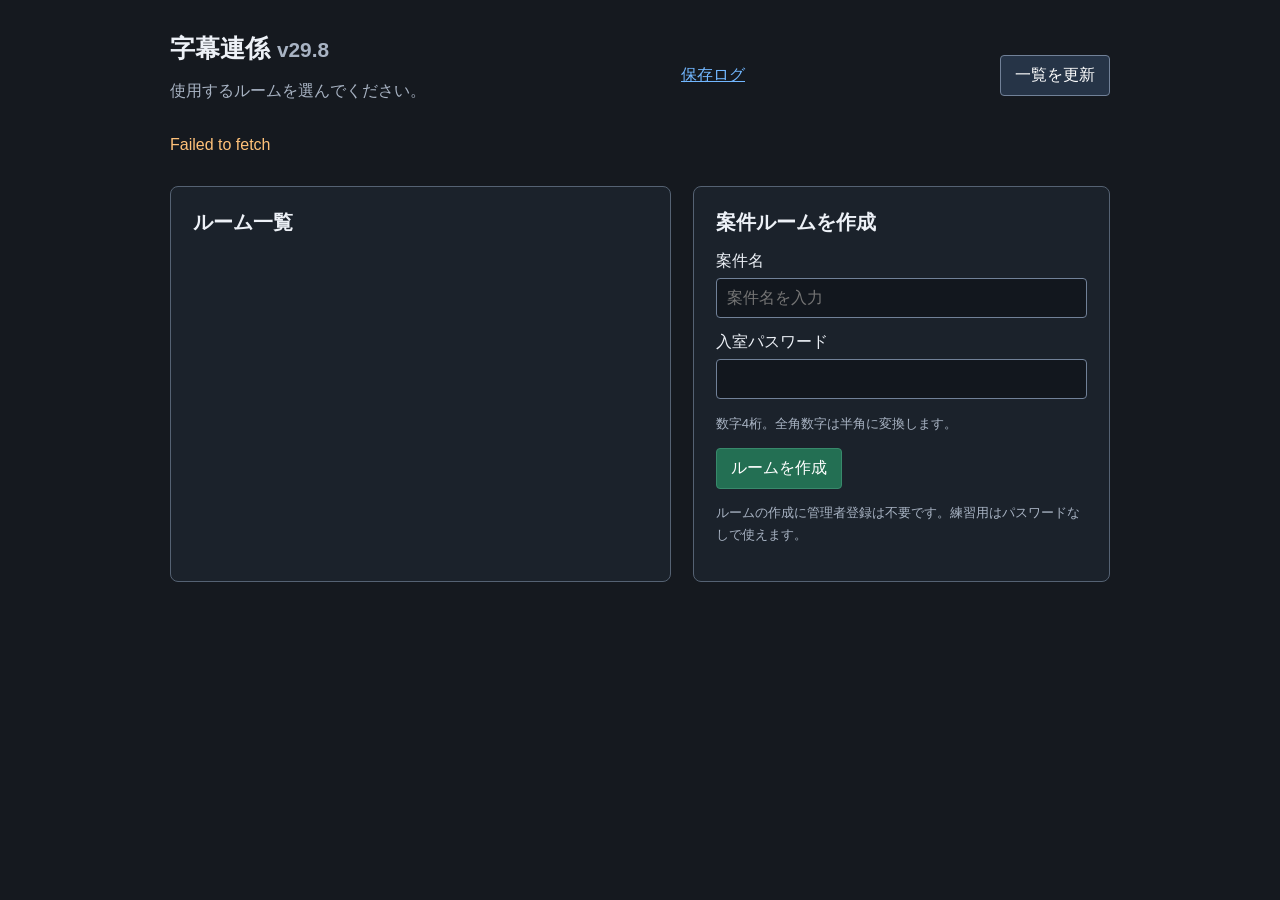
<file: index.html>
<!DOCTYPE html>
<html lang="ja">
<head>
<meta charset="UTF-8">
<meta name="viewport" content="width=device-width, initial-scale=1">
<title>字幕連係 v29.8</title>

<script src="https://cdn.socket.io/4.7.2/socket.io.min.js"></script><script src="connection.js?v=29.8-room-toolbar-4"></script>
<script src="shared.js?v=29.8"></script>
<script src="pagination.js?v=29.8"></script>
<link rel="stylesheet" href="operator.css?v=operator-six-visible-9">

<style>
body {
  --page-bg:#111;
  --page-text:#fff;
  --border:#fff;
  --offline-bg:#2a2a2a;
  --offline-text:#777;
  --offline-border:#444;
  --label-offline-bg:#333;
  --label-bg:#555;
  --label-text:#fff;
  background:var(--page-bg);
  color:var(--page-text);
  font-family:Meiryo, monospace;
}

body.light-theme {
  --page-bg:#fff;
  --page-text:#000;
  --border:#555;
  --offline-bg:#eee;
  --offline-text:#666;
  --offline-border:#bbb;
  --label-offline-bg:#ddd;
  --label-bg:#ddd;
  --label-text:#000;
}

textarea, button {
  background-color:var(--page-bg);
  color:var(--page-text);
  border:1px solid var(--border);
}

#theme-toggle {
  margin-bottom:8px;
  padding:6px 12px;
  cursor:pointer;
}

.fixed {
  width:496px;
  font-family:Consolas, monospace;
  font-size:24px;
  line-height:34px;
  box-sizing:border-box;
}
</style>
</head>

<body>
<div id="toolbar"><small id="version">v29.8</small>
<button id="theme-toggle" type="button" aria-pressed="false">白背景に切替</button>
<span id="column-status">1行15文字</span><a href="reviewer.html" target="_blank">校閲画面</a></div>

<div id="role-select">
  <h2>担当を選択</h2>
  <button id="btnA">A</button>
  <button id="btnB">B</button>
  <button id="btnC">C</button>
</div>

<div id="app" style="display:none"></div>

<script>

// =====================
let socket;
let isConnected = false;
let myRole = null;

let inputs = {
  A:"",
  B:"",
  C:""
};

let active = null;

let connectedRoles = {
  A:false,
  B:false,
  C:false
};

let log = [];
let sharedColumns = 15;
const operatorId=crypto.randomUUID();
let operatorComposing = false;
let logFollowing=true,logScrollFrame=0;
let layoutPending = false;
function queueLogScroll(){
  if(logScrollFrame)cancelAnimationFrame(logScrollFrame);
  logScrollFrame=requestAnimationFrame(()=>{logScrollFrame=0;const el=document.getElementById('log');if(el&&logFollowing&&!logSelectionActive())el.scrollTop=el.scrollHeight;});
}
function applySharedColumns() {
  document.getElementById('column-status').textContent='1行'+sharedColumns+'文字';
  if(operatorComposing){layoutPending=true;return;}
  layoutPending=false;
  const workspace=document.getElementById('workspace');
  if(workspace)workspace.style.setProperty('--caption-columns',sharedColumns);
  document.querySelectorAll('#columns textarea').forEach(el=>{
    el.style.fontFamily=CaptionLayout.font;
    const style=getComputedStyle(el);
    const lineHeight=(el.getBoundingClientRect().height-['borderTopWidth','borderBottomWidth','paddingTop','paddingBottom'].reduce((sum,key)=>sum+parseFloat(style[key]),0))/6;
    el.style.lineHeight=lineHeight+'px';
    el.style.fontSize=(24*lineHeight/34)+'px';
    const row=el.closest('.input-row');
    const textWidth=CaptionLayout.measure('あ'.repeat(Math.min(sharedColumns,22)+3),el);
    const fieldEdges=el.offsetWidth-el.clientWidth+parseFloat(style.paddingLeft)+parseFloat(style.paddingRight);
    const rowEdges=row.firstElementChild.getBoundingClientRect().width+parseFloat(getComputedStyle(row).columnGap);
    workspace.style.setProperty('--input-width',Math.ceil(textWidth+fieldEdges+rowEdges+1)+'px');
    const guideX=parseFloat(style.paddingLeft)+CaptionLayout.measure('あ'.repeat(sharedColumns),el);
    el.style.backgroundImage=`linear-gradient(to right, transparent ${guideX}px, red ${guideX}px, red ${guideX+1}px, transparent ${guideX+1}px)`;
  });
  const logEl=document.getElementById('log');
  if(logEl)logEl.style.fontFamily=CaptionLayout.font;
  renderOperatorLog();
}

let renderedLogCount=0,renderedLogColumns=0;
function logSelectionActive(){
  const el=document.getElementById('log'),selection=window.getSelection();
  if(!el||!selection||selection.isCollapsed)return false;
  for(let i=0;i<selection.rangeCount;i++)if(selection.getRangeAt(i).intersectsNode(el))return true;
  return false;
}
function renderOperatorLog(){
  const el=document.getElementById('log');if(!el)return;
  // 選択中の設定変更はコピーが終わってから反映する。
  const selected=logSelectionActive();
  if(renderedLogColumns!==sharedColumns&&selected)return;
  const following=!selected&&logFollowing;
  const top=el.scrollTop;
  if(renderedLogColumns!==sharedColumns){el.replaceChildren();renderedLogCount=0;renderedLogColumns=sharedColumns;}
  while(renderedLogCount<log.length){
    const item=log[renderedLogCount++];
    const entry=document.createElement('div');entry.className='log-entry';
    const rows=CaptionPagination.rows([String(item.text||'')],sharedColumns);
    rows.forEach((chars,i)=>{
      const row=document.createElement('span');row.className='log-row';
      chars.forEach(ch=>{const cell=document.createElement('span');cell.textContent=ch;cell.className='log-cell';cell.style.width=(/[｡､]/.test(ch)?'.5':'1')+'em';row.appendChild(cell);});
      entry.appendChild(row);
      if(i<rows.length-1)entry.appendChild(document.createTextNode('\n'));
    });
    if(el.childNodes.length)el.appendChild(document.createTextNode('\n'));
    el.appendChild(entry);
  }
  el.scrollTop=following?el.scrollHeight:top;
  if(following)queueLogScroll();
}
document.addEventListener('selectionchange',()=>{if(!logSelectionActive()){if(renderedLogColumns!==sharedColumns)renderOperatorLog();if(logFollowing)queueLogScroll();}});

// =====================
window.addEventListener("DOMContentLoaded", init);

function init() {
  initTheme();
  bindRoleButtons();
  bindGlobalKeys();
}

// テーマはこのブラウザだけに保存し、他担当には送信しない。
function initTheme() {
  const button = document.getElementById("theme-toggle");
  function applyTheme(light) {
    document.body.classList.toggle("light-theme", light);
    button.textContent = light ? "黒背景に切替" : "白背景に切替";
    button.setAttribute("aria-pressed", String(light));
  }
  let light = false;
  try {
    light = localStorage.getItem("subtitle-collab-theme") === "light";
  } catch (_) { /* 保存不可でも切替は利用可能 */ }
  applyTheme(light);
  button.onclick = () => {
    const next = !document.body.classList.contains("light-theme");
    applyTheme(next);
    try {
      localStorage.setItem("subtitle-collab-theme", next ? "light" : "dark");
    } catch (_) { /* 保存不可でも切替は利用可能 */ }
  };
}

// =====================
function bindRoleButtons() {

  document.getElementById("btnA").onclick = () => startApp("A");
  document.getElementById("btnB").onclick = () => startApp("B");
  document.getElementById("btnC").onclick = () => startApp("C");
}

// =====================
function startApp(role) {

  myRole = role;

  document.getElementById("role-select").style.display = "none";
  document.getElementById("app").style.display = "block";

  createLayout();
  document.getElementById('workspace').prepend(document.getElementById('toolbar'));

  const logEl=document.getElementById('log');let userScrollUntil=0;
  for(const name of ['wheel','touchstart','touchmove','pointerdown','pointermove','keydown'])logEl.addEventListener(name,event=>{
    if(event.type==='pointermove'&&!event.buttons)return;
    if(event.type==='keydown'&&!['ArrowUp','ArrowDown','PageUp','PageDown','Home','End',' '].includes(event.key))return;
    userScrollUntil=Date.now()+1000;
  },{passive:true});
  logEl.addEventListener('scroll',()=>{const bottom=logEl.scrollHeight-logEl.clientHeight-logEl.scrollTop<=3;if(bottom)logFollowing=true;else if(Date.now()<=userScrollUntil)logFollowing=false;});
  createInputs();
  applySharedColumns();
  let lastInputHeight;
  new ResizeObserver(([entry])=>{
    const height=entry.contentRect.height;
    if(height===lastInputHeight)return;
    lastInputHeight=height;
    applySharedColumns();
  }).observe(document.getElementById('columns'));
  new ResizeObserver(()=>{if(logFollowing)queueLogScroll();}).observe(document.getElementById('workspace'));
  document.fonts.ready.then(applySharedColumns);
  connectSocket();
}

// =====================
function createLayout() {

  document.getElementById("app").innerHTML = `
    <div id="workspace">

      <div id="columns"></div>

      <div id="log-panel">
        <h3>ログ</h3>

        <div id="log" class="fixed" style="
          height:400px;
          overflow-y:scroll;
          border:1px solid var(--border);
          padding:4px;
          white-space:pre-wrap;
          overflow-wrap:anywhere;
        "></div>
      </div>

      <div id="search-panel">
        <h3>検索（選択中テキストをF4）</h3>

        <iframe
          id="searchFrame"
          style="
            width:600px;
            height:400px;
            border:1px solid var(--border);
          ">
        </iframe>
      </div>

    </div>
  `;
}

// =====================
function getOrder() {

  if (myRole === "A") return ["C","A","B"];
  if (myRole === "B") return ["A","B","C"];
  if (myRole === "C") return ["B","C","A"];

  return ["A","B","C"];
}

// =====================
function createInputs() {

  const columns = document.getElementById("columns");

  columns.innerHTML = getOrder().map(k => `
    <div class="input-row">

      <div
        id="label-${k}"
        style="
          width:40px;
          height:180px;
          display:flex;
          align-items:center;
          justify-content:center;
          background:#555;
          color:white;
        ">
      </div>

      <div class="input-box"><textarea id="input-${k}" rows="6" class="fixed" aria-label="${k}担当入力欄"></textarea></div>

    </div>
  `).join("");

  ["A","B","C"].forEach(k => {

    const field=document.getElementById('input-'+k);
    field.addEventListener('compositionstart',()=>{if(k===myRole)operatorComposing=true;});
    field.addEventListener('compositionend',()=>{if(k===myRole){operatorComposing=false;if(layoutPending)requestAnimationFrame(applySharedColumns);}});

    document.getElementById("input-" + k).oninput = e => {

      inputs[k] = e.target.value;

      if (socket && isConnected) {

        socket.emit("typing", {
          key:k,
          value:e.target.value
        });
      }
    };
  });

  updateUI();
}

// =====================
function setGuideLine() {

  const span = document.createElement("span");

  span.style.font = "24px Consolas";
  span.innerText = "あ".repeat(sharedColumns);

  document.body.appendChild(span);

  const w = span.getBoundingClientRect().width;

  document.body.removeChild(span);

  document.querySelectorAll("textarea").forEach(el => {

    el.style.backgroundImage = `
      linear-gradient(
        to right,
        transparent ${w}px,
        red ${w}px,
        red ${w + 1}px,
        transparent ${w + 1}px
      )
    `;
  });
}

// =====================
function connectSocket() {

  socket = SubtitleConnection.connect();
  socket.on('settings', s => { sharedColumns=s.columns;applySharedColumns(); });
  socket.on('roleError', message => { alert(message);location.reload(); });
  socket.on('operatorSnapshot', data=>{
    log=data.raw;renderedLogCount=0;renderedLogColumns=0;renderOperatorLog();
  });
  function registerOperator(){socket.emit('register',{key:myRole,operatorId},result=>{
    if(!result?.ok)return;
    isConnected=true;connectedRoles[myRole]=true;
    const field=document.getElementById('input-'+myRole);inputs[myRole]=field.value;
    socket.emit('typing',{key:myRole,value:field.value});updateUI();
  });}
  socket.on('version',v=>{document.getElementById('version').textContent=v==='v29'||v==='v29.8'?'v29.8':'v29.8 / サーバー '+v;});

  // =====================
  socket.on("connect", () => {

    isConnected = false;
    registerOperator();
  });

  // =====================
  socket.on("disconnect", () => {

    isConnected = false;

    if (myRole) {
      connectedRoles[myRole] = false;
    }

    updateUI();
  });

  // =====================
  socket.on("presence", presence => {

    connectedRoles = {
      A:!!presence.A,
      B:!!presence.B,
      C:!!presence.C
    };

    // 未接続になった他担当の古い入力内容を消す
    ["A","B","C"].forEach(k => {

      if (k !== myRole && !connectedRoles[k]) {
        inputs[k] = "";
      }
    });

    updateUI();
  });

  // =====================
  socket.on("typing", ({key,value}) => {

    if(key!==myRole)inputs[key] = value;

    updateUI();
  });

  // =====================
  socket.on("log", data => {

    if(log.some(item=>item.id===data.id))return;
    log.push(data);
    renderOperatorLog();
  });

  // =====================
  socket.on("active", next => {

    active = next;

    updateUI();
  });
}

// =====================
function updateUI() {

  ["A","B","C"].forEach(k => {

    const label = document.getElementById("label-" + k);
    const input = document.getElementById("input-" + k);

    if (!label || !input) {
      return;
    }

    const online = connectedRoles[k];

    // =====================
    // 担当ラベル
    label.textContent = k===myRole&&!isConnected?k+"（再接続中）":k;

    if (!online) {

      // 未接続
      label.style.background = "var(--label-offline-bg)";
      label.style.color = "var(--offline-text)";
      label.title = "未接続";

    } else if (active === k) {

      // 現在の送信担当
      label.style.background = "#0a0";
      label.style.color = "white";
      label.title = "送信担当";

    } else {

      // 接続中
      label.style.background = "var(--label-bg)";
      label.style.color = "var(--label-text)";
      label.title = "接続中";
    }

    // =====================
    // 入力欄

    input.readOnly = (
      myRole !== k
    );

    if (!online) {

      input.style.backgroundColor = "var(--offline-bg)";
      input.style.color = "var(--offline-text)";
      input.style.borderColor = "var(--offline-border)";

      input.placeholder = "未接続";

    } else {

      input.style.backgroundColor = "";
      input.style.color = "";
      input.style.borderColor = "";

      input.placeholder = "";
    }

    // 自分以外の入力欄だけ同期
    if (k !== myRole) {
      input.value = inputs[k] || "";
    }
  });

  // 入力通知ではログに触れない。ログの更新はlogイベントと設定変更時だけ。
}

// =====================
function send() {

  if (!isConnected) {
    return;
  }

  if (!myRole) {
    return;
  }

  if (!connectedRoles[myRole]) {
    return;
  }

  if (active !== myRole) {
    return;
  }

  const text = inputs[myRole] || "";

  inputs[myRole] = "";

  document.getElementById(
    "input-" + myRole
  ).value = "";

  socket.emit("send", {
    key:myRole,
    text
  });

  socket.emit("typing", {
    key:myRole,
    value:""
  });

  updateUI();
}

// =====================
function bindGlobalKeys() {

  document.addEventListener(
    "keydown",
    handleKey
  );
}

// =====================
function onFirstVisualLine(field){
  const caret=field.selectionDirection==='backward'?field.selectionStart:field.selectionEnd;
  if(field.value.slice(0,caret).includes('\n'))return false;
  const style=getComputedStyle(field),mirror=document.createElement('div');
  for(const name of ['fontFamily','fontSize','fontWeight','fontStyle','letterSpacing','lineHeight','wordBreak','overflowWrap','lineBreak','tabSize'])mirror.style[name]=style[name];
  mirror.style.cssText+=';position:fixed;visibility:hidden;pointer-events:none;white-space:pre-wrap;overflow-wrap:break-word;padding:0;border:0;box-sizing:content-box;width:'+Math.max(1,field.clientWidth-parseFloat(style.paddingLeft)-parseFloat(style.paddingRight))+'px;';
  mirror.appendChild(document.createTextNode(field.value.slice(0,caret)));
  const marker=document.createElement('span');marker.textContent=field.value.slice(caret,caret+1)||'\u200b';mirror.appendChild(marker);document.body.appendChild(mirror);
  const first=marker.getBoundingClientRect().top-mirror.getBoundingClientRect().top<parseFloat(style.lineHeight)/2;mirror.remove();return first;
}
function handleKey(e) {
  if(e.key==='ArrowUp'&&!e.altKey&&!e.ctrlKey&&!e.metaKey&&!e.isComposing&&!operatorComposing&&e.keyCode!==229&&e.target.id==='input-'+myRole&&onFirstVisualLine(e.target)){e.preventDefault();return;}

  // =====================
  // F12送信

  if (e.key === "F12") {

    e.preventDefault();

    if (
      myRole &&
      active === myRole
    ) {
      send();
    }
  }

  // =====================
  // F4検索

  if (e.key === "F4") {

    e.preventDefault();

    const input =
      document.getElementById(
        "input-" + myRole
      );

    const frame =
      document.getElementById(
        "searchFrame"
      );

    if (!input || !frame) {
      return;
    }

    const text =
      input.value.substring(
        input.selectionStart,
        input.selectionEnd
      );

    if (!text) {
      return;
    }

    frame.src =
      "https://www.bing.com/search?q=" +
      encodeURIComponent(text);
  }
}

</script>

</body>
</html>
</file>
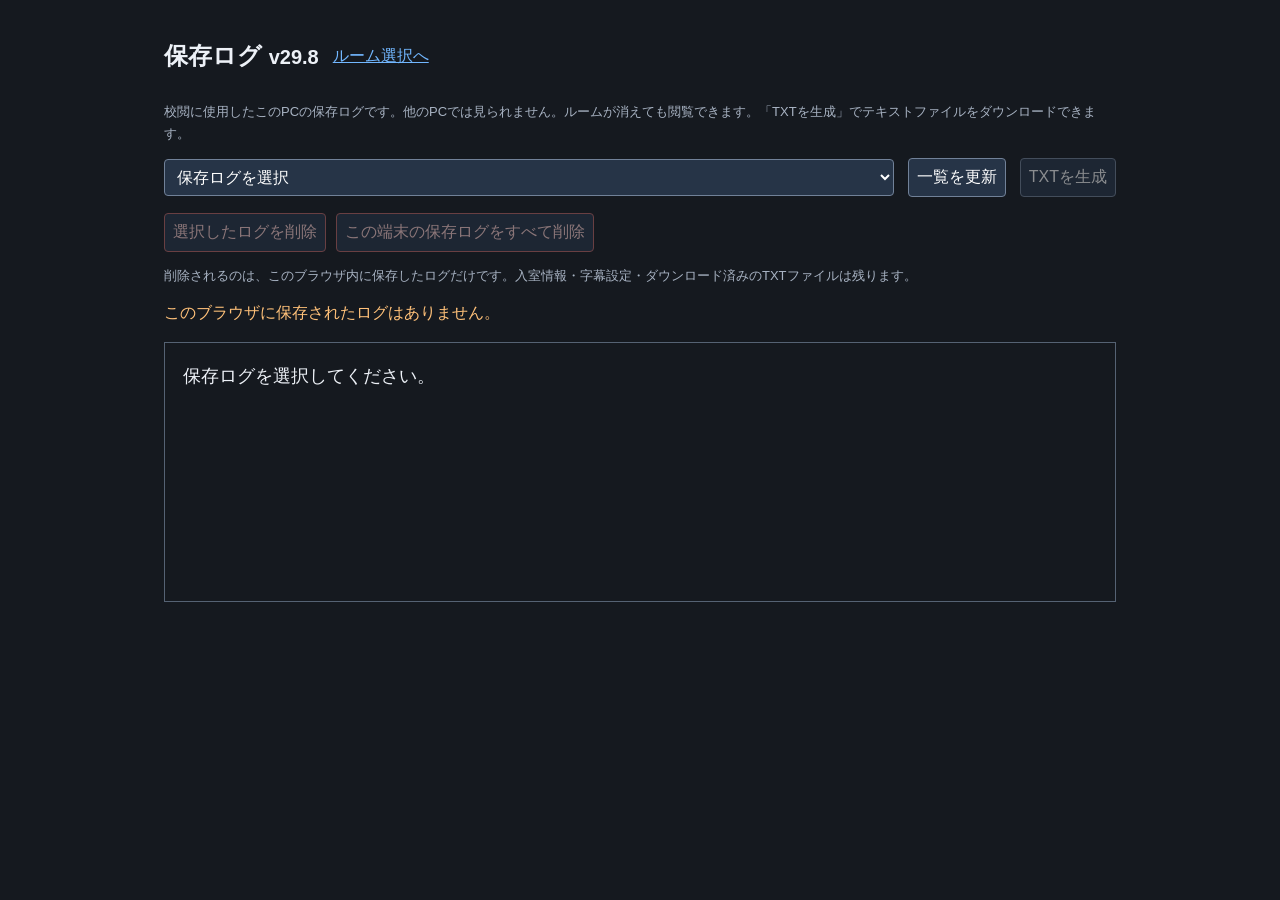
<file: logs.html>
<!doctype html><html lang="ja"><head><meta charset="utf-8"><meta name="viewport" content="width=device-width,initial-scale=1"><title>保存ログ | 字幕連係 v29.8</title><script src="connection.js?v=29.8"></script><script src="log-backup.js?v=29.8"></script><style>
*{box-sizing:border-box}body{margin:0;background:#15191f;color:#edf1f7;font:16px Meiryo,sans-serif}main{max-width:1000px;margin:auto;padding:24px}header,.tools{display:flex;gap:14px;align-items:center;flex-wrap:wrap}h1{font-size:24px}a{color:#72b7ff}button,select{font:inherit;padding:8px;background:#263447;color:white;border:1px solid #718198;border-radius:4px}select{max-width:100%;flex:1;min-width:180px}button{cursor:pointer}button:disabled{opacity:.5}[hidden]{display:none!important}.danger{border-color:#bc6666;color:#ffd1d1}.delete-tools{margin-top:16px;display:flex;gap:10px;flex-wrap:wrap}dialog{width:min(560px,calc(100vw - 32px));max-height:calc(100dvh - 32px);overflow:auto;background:#202630;color:#edf1f7;border:1px solid #718198;border-radius:8px;padding:20px}dialog::backdrop{background:#0009}dialog h2{font-size:19px;margin-top:0}#delete-targets{max-height:180px;overflow:auto;padding-left:22px;overflow-wrap:anywhere}#delete-error{color:#ff9b9b}pre{white-space:pre-wrap;overflow-wrap:anywhere;border:1px solid #556273;padding:18px;min-height:260px;font:18px/1.7 Meiryo,sans-serif}.help{font-size:13px;color:#a8b3c3;line-height:1.7}#status{color:#ffc179}
</style></head><body><main><header><h1>保存ログ <small>v29.8</small></h1><a href="rooms.html">ルーム選択へ</a></header><p class="help">校閲に使用したこのPCの保存ログです。他のPCでは見られません。ルームが消えても閲覧できます。「TXTを生成」でテキストファイルをダウンロードできます。</p><div class="tools"><select id="saved-logs" aria-label="保存ログを選択"></select><button id="refresh">一覧を更新</button><button id="export" disabled>TXTを生成</button></div><div class="delete-tools"><button id="delete-selected" class="danger" disabled>選択したログを削除</button><button id="delete-all" class="danger" disabled>この端末の保存ログをすべて削除</button></div><p class="help">削除されるのは、このブラウザ内に保存したログだけです。入室情報・字幕設定・ダウンロード済みのTXTファイルは残ります。</p><p id="status" role="status"></p><p id="details" class="help"></p><pre id="content" aria-label="保存済み字幕全文">保存ログを選択してください。</pre></main><dialog id="delete-dialog" aria-labelledby="delete-title"><h2 id="delete-title">保存ログを削除しますか？</h2><p id="delete-description"></p><ul id="delete-targets"></ul><p class="help">削除したログは元に戻せません。必要なログは先にTXTを生成してください。校閲中の場合、削除後に送出した字幕は引き続き保存されます。</p><p id="delete-error" role="alert"></p><div class="tools"><button type="button" id="delete-confirm" class="danger">削除する</button><button type="button" id="delete-cancel">キャンセル</button></div></dialog><script src="logs.js?v=29.8"></script></body></html>
</file>
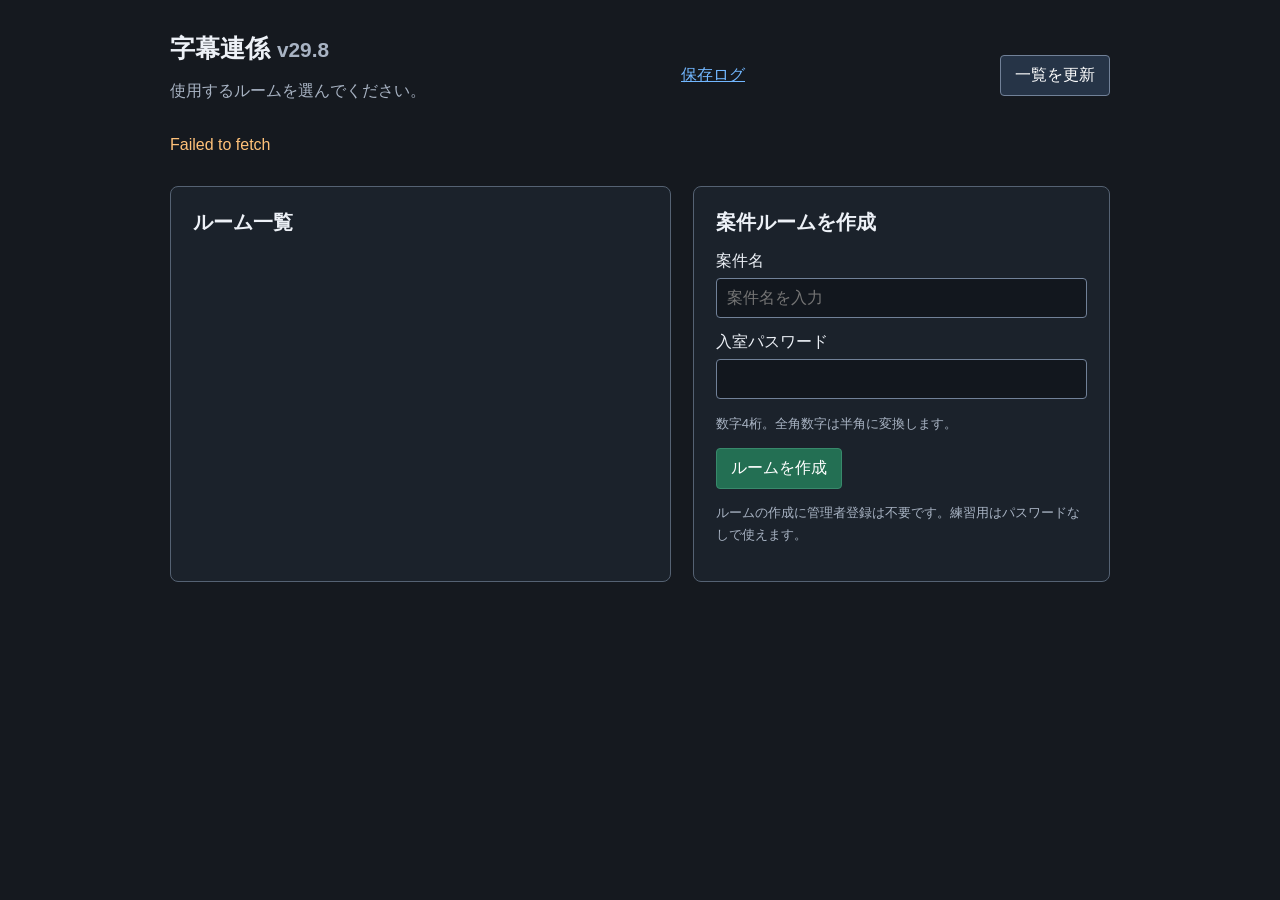
<file: output.html>
<!doctype html><html lang="ja"><meta charset="utf-8"><title>字幕表示 v29.8</title><script src="https://cdn.socket.io/4.7.2/socket.io.min.js"></script><script src="connection.js?v=29.8"></script><script src="shared.js?v=29.8"></script><script src="pagination.js?v=29.8"></script><script src="caption.js?v=29.8-bottom"></script><style>@import url('https://fonts.googleapis.com/css2?family=Noto+Sans+JP:wght@400;700&family=Noto+Serif+JP:wght@400;700&display=swap');body{margin:0;background:#00ff00}</style><div id="text"></div><script>
const socket=SubtitleConnection.connect(),text=document.getElementById('text');let settings={columns:15,fontSize:32,lineCount:2,keyColor:'#00ff00',captionFont:'noto-sans-jp',textColor:'#ffffff',outline:true,fontWeight:'normal'},current={id:0,lines:[]};
let confirmation=0;
function confirmOutput(){
  const ticket=++confirmation,id=current.id;
  if(!id||!socket.connected)return;
  if(document.visibilityState!=='visible'){
    socket.emit('captionPresented',{id,visible:false});
    return;
  }
  let sent=false;
  const send=()=>{
    if(sent||ticket!==confirmation||!socket.connected||document.visibilityState!=='visible')return;
    sent=true;
    socket.emit('captionPresented',{id,visible:true});
  };
  requestAnimationFrame(()=>requestAnimationFrame(send));
  // A visible output window can be unfocused while the operator works elsewhere.
  if(!document.hasFocus())setTimeout(send,250);
}
socket.on('connect',()=>socket.emit('joinOutput'));
socket.on('disconnect',()=>{++confirmation;});
socket.on('settings',s=>{settings=s;document.body.style.background=s.keyColor;CaptionView.render(text,current,settings);});
socket.on('caption',s=>{current=s;CaptionView.render(text,s,settings);confirmOutput();});
document.addEventListener('visibilitychange',confirmOutput);
window.addEventListener('blur',confirmOutput);
window.addEventListener('resize',()=>CaptionView.render(text,current,settings));</script></html>
</file>
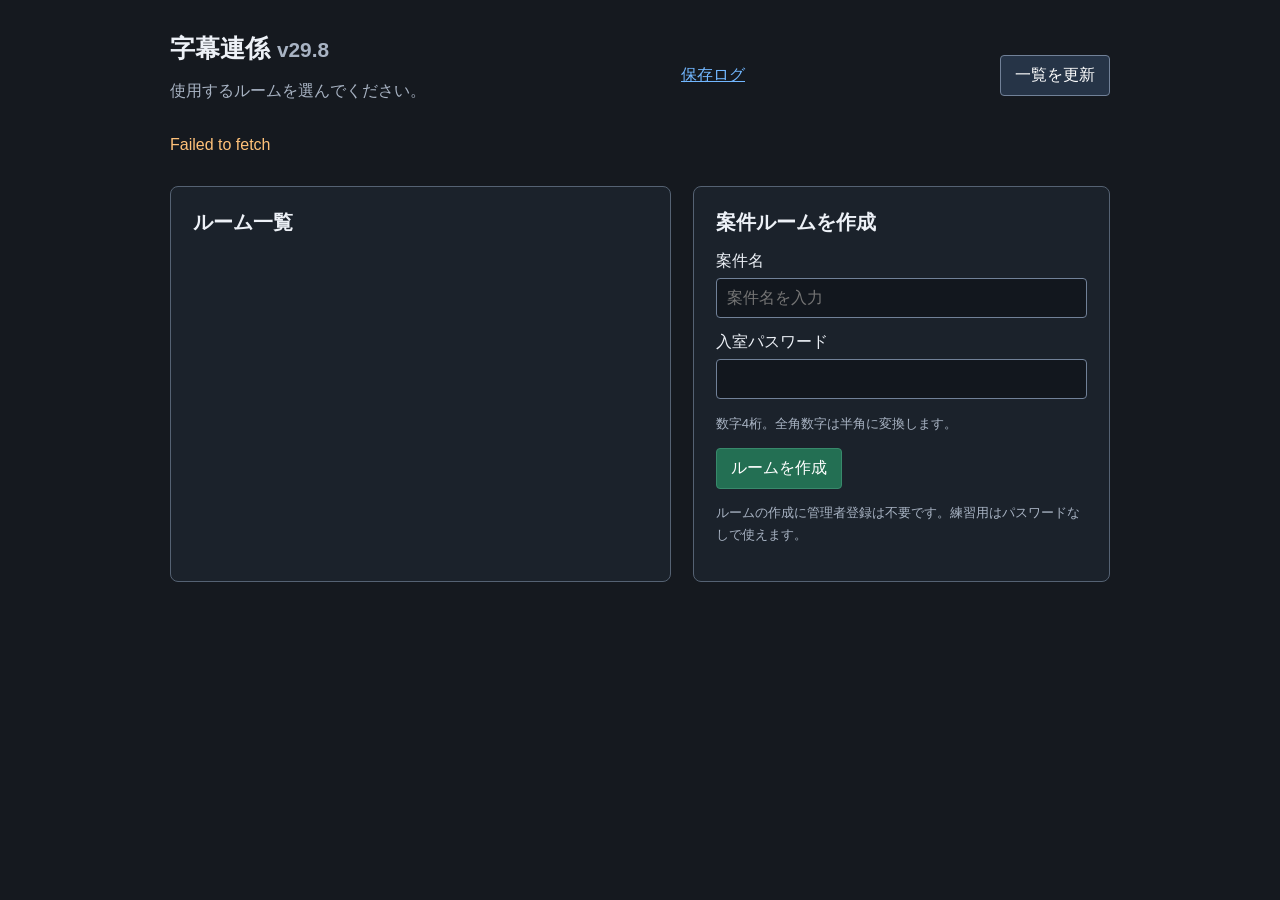
<file: reviewer.html>
<!doctype html><html lang="ja"><head><meta charset="utf-8"><title>字幕校閲 v29.8</title>
<script src="https://cdn.socket.io/4.7.2/socket.io.min.js"></script><script src="connection.js?v=29.8"></script><script src="shared.js?v=29.8"></script><script src="pagination.js?v=29.8"></script><script src="caption.js?v=29.8-bottom"></script><script src="log-backup.js?v=29.8"></script>
<style>@import url('https://fonts.googleapis.com/css2?family=Noto+Sans+JP:wght@400;700&family=Noto+Serif+JP:wght@400;700&display=swap');
*{box-sizing:border-box}body{margin:18px;background:#15191f;color:#edf1f7;font-family:Meiryo,sans-serif}body.light{background:#f5f6f8;color:#111}button,select,input{font:inherit}button,select{padding:7px 12px;cursor:pointer}header,.tools{display:flex;gap:12px;align-items:center;flex-wrap:wrap}h1{font-size:23px}h2{font-size:18px;margin:0 0 12px}.grid{display:grid;grid-template-columns:minmax(0,1.15fr) minmax(0,1fr);gap:18px;margin-top:14px}.panel{border:1px solid #687583;padding:16px;min-width:0}.edit-viewport{position:relative;overflow:auto;height:330px;border:1px solid #8995a3;background:#202630}body.light .edit-viewport{background:#fff}#edit-guide{position:absolute;top:0;bottom:0;pointer-events:none;z-index:2;white-space:pre;height:100%;line-height:36px}#edit-guide span{display:inline-block;height:100%;color:transparent;border-right:2px solid #f00;white-space:pre}#edit{box-sizing:content-box;min-height:300px;padding:8px;font-size:24px;line-height:36px;white-space:pre-wrap;overflow-wrap:anywhere;word-break:break-all;line-break:anywhere;outline:none;tab-size:4}#edit:empty:before{content:attr(data-placeholder);color:#8b96a5;pointer-events:none}.help{font-size:13px;color:#a8b3c3}body.light .help{color:#505c6b}#status{min-height:24px;color:#e8b35d}#capture{background:#00ff00;color:#fff;padding:8px;overflow:hidden;white-space:pre;font-size:32px;line-height:1.5;height:112px;text-shadow:1px 1px 1px #000,-1px -1px 1px #000}#capture span{display:block;height:48px}.capture-wrap{overflow:auto}.history{height:165px;overflow:auto;white-space:pre-wrap;font-size:20px;margin-top:12px}.entry{padding:8px;border-bottom:1px solid #687583}.monitor{display:flex;gap:10px;margin:9px 0}.monitor label{width:80px;font-size:14px;white-space:pre-line}.monitor textarea{background:transparent;color:inherit;width:100%;height:84px;font-size:20px;resize:vertical}.monitor.offline{opacity:.45}.monitor.active label{color:#46b965}#out{background:#a63035;color:white;border:0}a{color:#5b9ce6}#conflict{display:none}@media(max-width:1000px){.grid{grid-template-columns:1fr}}
</style><style>#capture{overflow:visible;white-space:pre-wrap;overflow-wrap:anywhere;word-break:break-word;height:auto;min-height:112px}#capture span{height:auto;min-height:48px;white-space:pre-wrap;overflow-wrap:anywhere;word-break:break-word}.capture-wrap{overflow:visible}.history{overflow-wrap:anywhere;word-break:break-word}.queue{height:120px;overflow:auto;white-space:pre-wrap;overflow-wrap:anywhere;word-break:break-word}.queue .entry{color:#e8b35d}</style><style>
body{margin:10px;height:calc(100dvh - 20px);display:flex;flex-direction:column;overflow:hidden}header{gap:8px}h1{font-size:18px;margin:0}h2{font-size:16px;margin-bottom:8px}small{font-size:12px}.grid{flex:1;min-height:0;grid-template-columns:minmax(0,1.35fr) minmax(0,1fr) minmax(0,.75fr);grid-template-rows:minmax(130px,.6fr) minmax(0,1fr);gap:10px;margin-top:6px}.panel{padding:10px;display:flex;flex-direction:column;min-height:0}.editor-panel{grid-column:1;grid-row:2}.log-panel{grid-column:2;grid-row:1/3}.monitor-panel{grid-column:3;grid-row:1/3}.caption-panel{grid-column:1;grid-row:1}.queue-panel{grid-column:1;grid-row:3;display:none}.editor-panel .edit-viewport{height:auto;flex:1;min-height:80px}#edit{width:auto!important;min-height:100%;box-sizing:border-box}.history{height:auto;flex:1;min-height:0;margin:0;overflow:auto;white-space:pre-wrap;overflow-wrap:anywhere}.history .entry{border:0;padding:0;line-height:1.5}.capture-wrap{overflow:auto;flex:1;min-height:0}.tools{gap:5px;margin:8px 0}button,select{padding:4px 6px}.monitor{flex:1;min-height:0;flex-direction:column;gap:3px}.monitor label{width:auto;white-space:normal}.monitor textarea{height:100%;min-height:40px;font-size:18px;resize:none;box-sizing:border-box}#monitors{flex:1;min-height:0;display:flex;flex-direction:column}.help{font-size:11px;margin:5px 0}#queue{height:100px;overflow:auto}.queue-inline{flex:0 1 120px;min-height:45px;overflow:auto;margin-top:8px}.queue-inline h2{margin:0}.entry{overflow-wrap:anywhere}
</style><style>.queue-panel{display:flex;grid-column:2;grid-row:1}.log-panel{grid-column:2;grid-row:2}#queue{flex:1;min-height:0;height:auto;overflow:auto;white-space:pre-wrap}.queue .entry{padding:6px 0;margin:0;border-bottom:1px solid #687583;line-height:1.5}.queue .entry:last-child{border-bottom:0}</style><style>.log-save-tools{flex-shrink:0;margin-bottom:8px}.log-save-tools button,.log-save-tools select{font-size:12px;max-width:100%}.log-export-row{display:flex;gap:5px;flex-wrap:wrap;margin-top:5px}.log-export-row select{min-width:0;flex:1}#log-save-error{color:#ff8d8d;font-size:12px;white-space:pre-wrap;margin:4px 0}#log-save-error:empty{display:none}.save-warning{color:#ffc179!important}body.light .save-warning{color:#8a4a00!important}body.light #log-save-error{color:#a00000}</style><style>
.log-actions{display:flex;gap:8px;align-items:center;flex-wrap:wrap}.log-actions button{font-size:12px}.log-panel .history:focus-visible{outline:2px solid #72b7ff;outline-offset:-2px}.log-heading{display:flex;justify-content:space-between;align-items:center;gap:10px;margin-bottom:6px;flex-shrink:0}.log-heading h2{margin:0}.log-heading a{font-size:12px}.log-save-tools{margin-bottom:6px}.log-save-summary{display:flex;gap:4px 12px;flex-wrap:wrap;font-size:12px;line-height:1.6}.log-location{color:#a8b3c3}.log-export-row{margin:8px 0;flex-wrap:nowrap;align-items:center}.log-export-row select{width:0}.log-export-row button{flex-shrink:0}.log-help-button{border:0;background:transparent;color:#8fbfff;cursor:pointer;padding:3px 0;text-align:left}.permission-prompt{font-size:12px;line-height:1.6;padding:8px;border:1px solid #b58337;border-radius:4px;margin:8px 0;background:#45331a;display:flex;gap:6px;align-items:center;flex-wrap:wrap}.permission-prompt span:first-child{flex:1;min-width:150px}#log-permission-feedback{flex-basis:100%}#log-permission-feedback:empty{display:none}.log-panel .history{border-top:1px solid #556273;padding-top:10px;line-height:1.65}.log-panel .history .entry{line-height:1.65}[hidden]{display:none!important}
.log-dialog{width:min(560px,calc(100vw - 32px));max-height:calc(100dvh - 32px);padding:0;border:1px solid #718198;border-radius:8px;background:#202630;color:#edf1f7;overflow:hidden}.log-dialog::backdrop{background:#0009}.dialog-layout{display:flex;flex-direction:column;max-height:calc(100dvh - 34px)}.dialog-heading,.dialog-footer{padding:16px;flex-shrink:0}.dialog-heading h2{margin:0}.dialog-content{padding:0 16px 16px;overflow:auto;min-height:0;font-size:14px;line-height:1.8}.dialog-content p{white-space:pre-line;margin:0 0 14px}.dialog-footer{border-top:1px solid #556273}.dialog-footer form{margin:0}body.light .log-location{color:#505c6b}body.light .log-help-button{color:#2465a5}body.light .log-dialog{background:#fff;color:#111}body.light .permission-prompt{background:#fff3d9;color:#482d00}
</style><style>
/* Input review sits between the editor and the queue/log column. */
.grid{grid-template-columns:minmax(0,1.35fr) minmax(0,.75fr) minmax(0,1fr)}
.monitor-panel{grid-column:2}
.queue-panel,.log-panel{grid-column:3}
</style></head><body>
<header><h1>字幕校閲 <small id="version">v29.8</small></h1><button id="theme">白背景に切替</button><label>1行 <select id="columns"></select> 文字</label><label>字幕行数 <select id="lineCount"><option value="1">1行</option><option value="2">2行</option><option value="3">3行</option><option value="4">4行</option><option value="5">5行</option></select></label><label>表示 <select id="mode"><option value="page">ページ更新</option><option value="scroll">スクロール</option></select></label><label>背景 <input type="color" id="keyColor" value="#00ff00"></label><label>背景コード <input type="text" id="keyColorCode" value="#00FF00" inputmode="text" maxlength="7" size="8" spellcheck="false" aria-label="背景色コード"></label><label>字幕フォント <select id="captionFont"><option value="noto-sans-jp">Noto Sans JP（SIL OFL）</option><option value="noto-serif-jp">Noto Serif JP（SIL OFL）</option></select></label><label>文字色 <input type="color" id="textColor" value="#ffffff"></label><label>縁取り <select id="outline"><option value="on">あり（黒）</option><option value="off">なし</option></select></label><label>太字 <select id="fontWeight"><option value="normal">通常</option><option value="bold">太字</option></select></label><label>字幕サイズ <select id="fontSize"><option value="16">16px</option><option value="18">18px</option><option value="20">20px</option><option value="22">22px</option><option value="24">24px</option><option value="26">26px</option><option value="28">28px</option><option value="30">30px</option><option value="32">32px</option><option value="34">34px</option><option value="36">36px</option><option value="38">38px</option><option value="40">40px</option><option value="42">42px</option><option value="44">44px</option><option value="46">46px</option><option value="48">48px</option><option value="50">50px</option><option value="52">52px</option><option value="54">54px</option><option value="56">56px</option><option value="58">58px</option><option value="60">60px</option><option value="62">62px</option><option value="64">64px</option></select></label></header>
<div id="status">接続中…</div>
<main class="grid">
<section class="panel editor-panel"><h2>編集・送出</h2><div class="edit-viewport" id="edit-scroll"><div id="edit" contenteditable="true" role="textbox" aria-multiline="true" aria-label="編集・送出" spellcheck="false" data-placeholder="A・B・Cの送信内容が末尾に追加されます"></div><div id="edit-guide" aria-hidden="true"></div></div><p class="tools"><button id="send-one">1行送出 F12</button><button id="send-two">2行送出 Shift＋F12</button><button id="through-mode" type="button" aria-pressed="false">スルーモード：OFF</button><button id="out">字幕アウト</button></p><div class="help">A・B・Cから届いた文章は自動で追加されます。先頭から送出し、送出済みの文章は編集欄から消えます。</div><button id="conflict">送出済み内容を整理したので再開</button></section>
<section class="panel caption-panel"><h2>表示中字幕</h2><div class="capture-wrap"><div id="capture" aria-label="表示中字幕"><span></span><span></span></div></div><p class="help">上の単色領域をキャプチャしてください。<a href="output.html" target="_blank">字幕だけの画面を開く</a></p></section>
<section class="panel queue-panel"><h2>送信待機</h2><div id="queue" class="queue" aria-label="送信待機"></div></section>
<section class="panel log-panel"><div class="log-heading"><h2>ログ</h2><div class="log-actions"><button type="button" id="log-export">TXTを生成</button><a href="logs.html" target="_blank">保存ログ一覧</a></div></div><div class="log-save-tools"><div class="log-save-summary"><span class="log-location">保存先：この校閲端末のみ</span><span id="log-backup-state" role="status"></span><button type="button" id="log-help-open" class="log-help-button">保存について</button></div><div id="log-permission-prompt" class="permission-prompt"><span>このPCにログを残すため、保存設定を許可してください。</span><button type="button" id="log-permission">保存設定を許可</button><span id="log-permission-feedback" role="status"></span></div><p id="log-save-error" role="alert"></p></div><div id="sent" class="history" tabindex="0" role="region" aria-keyshortcuts="Alt+A" title="クリックしてAlt＋Aでログ本文を全選択" aria-label="投影済み字幕ログ"></div></section>

<section class="panel monitor-panel"><h2>A・B・C 入力レビュー</h2><div id="monitors"></div></section>
</main><dialog id="log-help-dialog" class="log-dialog" aria-labelledby="log-help-title"><div class="dialog-layout"><header class="dialog-heading"><h2 id="log-help-title">自動保存・TXT生成について</h2></header><div class="dialog-content"><p id="log-save-help"></p><p>ログ本文をクリックしてAlt＋Aを押すと、ログ本文だけを全選択できます。Ctrl＋Cでコピーできます。</p><p id="log-permission-state"></p><p>Firefoxの設定でこのアプリのサイトデータを削除すると、保存ログも消えます。ログだけを削除する場合は「保存ログ一覧」の削除ボタンを使ってください。</p><p>プライベートウィンドウでは使用しないでください。ログを見るときは、保存したときと同じPC・同じブラウザを使用してください。</p></div><footer class="dialog-footer"><form method="dialog"><button type="submit">閉じる</button></form></footer></div></dialog><script src="reviewer.js?v=29.8-handoff"></script></body></html>
</file>
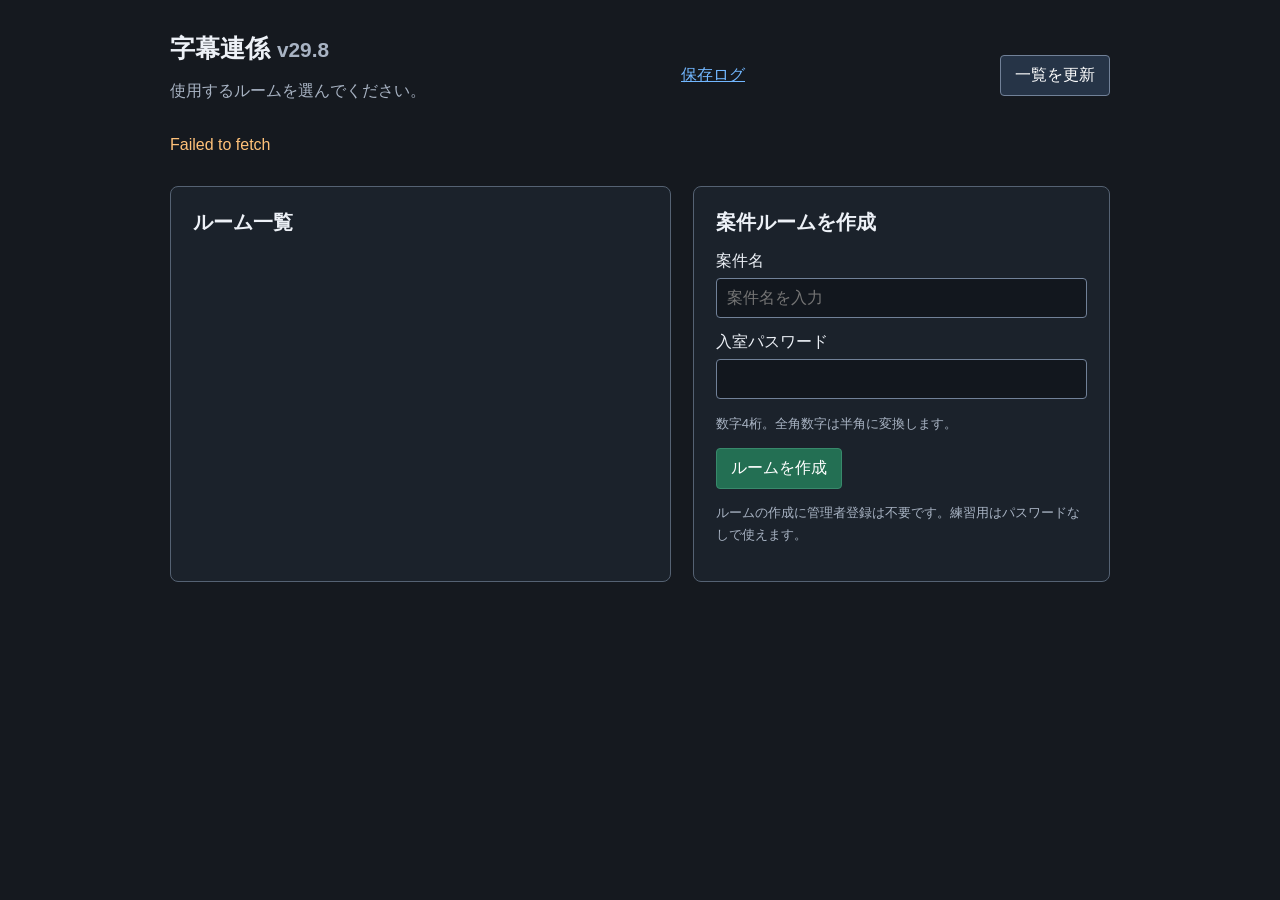
<file: rooms.html>
<!doctype html>
<html lang="ja"><head><meta charset="utf-8"><meta name="viewport" content="width=device-width, initial-scale=1"><title>ルーム選択 | 字幕連係 v29.8</title>
<script src="connection.js?v=29.8"></script>
<style>
*{box-sizing:border-box}body{margin:0;background:#15191f;color:#edf1f7;font:16px Meiryo,sans-serif}main{max-width:980px;margin:0 auto;padding:32px 20px}header{display:flex;align-items:center;justify-content:space-between;gap:16px}h1{font-size:25px;margin:0}h2{font-size:20px;margin:0 0 15px}h3{font-size:17px;margin:0 0 10px}small,.muted{color:#a8b3c3}.grid{display:grid;grid-template-columns:1.2fr 1fr;gap:22px;margin-top:22px}.panel{border:1px solid #556273;border-radius:8px;padding:22px;background:#1b222b}button,input{font:inherit;border-radius:4px}button{cursor:pointer;padding:9px 14px;border:1px solid #718198;background:#263447;color:white;text-decoration:none;display:inline-block}button:hover{background:#354d68}button:disabled{opacity:.5;cursor:wait}.primary{background:#236f53;border-color:#38896b}input{width:100%;background:#12171e;color:#fff;border:1px solid #718198;padding:10px;margin-top:6px}label{display:block;margin:14px 0}.row{display:flex;align-items:center;justify-content:space-between;gap:12px;flex-wrap:wrap}.room{border-bottom:1px solid #455163;padding:15px 0}.room:last-child{border:0}.room-name{overflow-wrap:anywhere;flex:1;min-width:100px}.room small{display:block;margin-top:5px}#status{min-height:28px;margin:18px 0 0;color:#ffc179;white-space:pre-wrap}#status.ok{color:#77d9ab}.actions{display:flex;gap:10px;flex-wrap:wrap;margin:18px 0}.danger{border-color:#b85858;color:#ffc8c8}.help{font-size:13px;line-height:1.7}.title-wrap{overflow-wrap:anywhere}dialog{width:min(520px,calc(100% - 28px));max-height:90dvh;overflow:auto;border:1px solid #718198;border-radius:8px;background:#1b222b;color:#edf1f7;padding:24px}dialog::backdrop{background:#0009}.dialog-status{color:#ffc179;white-space:pre-wrap}.dialog-status:empty{display:none}[hidden]{display:none!important}@media(max-width:720px){.grid{grid-template-columns:1fr}main{padding:22px 14px}header{align-items:flex-start}h1{font-size:21px}.panel{padding:18px}}
</style></head><body><main>
<header><div><h1>字幕連係 <small>v29.8</small></h1><p class="muted">使用するルームを選んでください。</p></div><a href="logs.html" style="color:#72b7ff">保存ログ</a><button id="refresh" type="button">一覧を更新</button></header>
<p id="status" role="status" aria-live="polite">ルームを読み込み中…</p>
<div class="grid">
<section class="panel"><h2>ルーム一覧</h2><div id="room-list"></div></section>
<section class="panel"><h2>案件ルームを作成</h2><div id="create-form" role="group" aria-label="案件ルームを作成"><label>案件名<input id="new-name" required maxlength="80" autocomplete="off" autocapitalize="off" autocorrect="off" spellcheck="false" data-1p-ignore data-lpignore="true" data-bwignore placeholder="案件名を入力"></label><label>入室パスワード<input id="new-password" type="password" required minlength="4" maxlength="4" pattern="[0-9]{4}" inputmode="numeric" autocomplete="off" autocapitalize="off" autocorrect="off" spellcheck="false" data-1p-ignore data-lpignore="true" data-bwignore></label><p class="help muted">数字4桁。全角数字は半角に変換します。</p><button class="primary" type="button" data-action>ルームを作成</button></div><p class="help muted">ルームの作成に管理者登録は不要です。練習用はパスワードなしで使えます。</p></section>
</div></main>
<dialog id="join-dialog" aria-labelledby="join-title"><h2 id="join-title"></h2><p id="join-purpose" class="muted"></p><p id="join-status" class="dialog-status" role="status"></p><div id="join-form" role="group" aria-label="ルームの認証"><label>入室パスワード<input id="join-password" type="password" required minlength="4" maxlength="4" pattern="[0-9]{4}" inputmode="numeric" autocomplete="off" autocapitalize="off" autocorrect="off" spellcheck="false" data-1p-ignore data-lpignore="true" data-bwignore></label><div class="actions"><button class="primary" type="button" data-action>認証して進む</button><button type="button" data-close="join-dialog">キャンセル</button></div></div></dialog>
<dialog id="manage-dialog" aria-labelledby="manage-title"><div class="row"><h2 id="manage-title"></h2><button type="button" data-close="manage-dialog">閉じる</button></div><p class="help muted">このルームに認証済みの人が操作できます。パスワード変更時は各画面の再入室が必要です。</p><p id="manage-status" class="dialog-status" role="status"></p><div id="password-form" role="group" aria-label="パスワード変更"><label>新しいパスワード<input id="change-password" type="password" required minlength="4" maxlength="4" pattern="[0-9]{4}" inputmode="numeric" autocomplete="off" autocapitalize="off" autocorrect="off" spellcheck="false" data-1p-ignore data-lpignore="true" data-bwignore></label><button type="button" data-action>パスワードを変更</button></div><div class="actions"><button type="button" id="delete-room" class="danger">この案件ルームを削除</button><button type="button" id="forget-room">このブラウザの入室情報を解除</button></div></dialog>
<script src="rooms-ui.js?v=29.8-pin4"></script></body></html>
</file>
<file: operator.css>
/* 枠線・余白・スクロールバーを含め、ブラウザーの表示領域に収める。 */
*,*::before,*::after{box-sizing:border-box}
html{height:100%;width:100%;overflow:hidden}
body{margin:0;padding:8px;height:100vh;height:100dvh;width:100%;min-width:0;min-height:0;display:flex;flex-direction:column;gap:8px;overflow:hidden}
#toolbar{flex:0 0 auto;display:flex;align-items:center;gap:10px;flex-wrap:wrap;font-size:13px}
#toolbar a{color:#68a8ff}
#toolbar #theme-toggle{margin:0}
#role-select{min-height:0;overflow:auto}
#app{flex:1 1 0;min-height:0;min-width:0;width:100%;overflow:hidden}
#workspace{display:grid;grid-template-columns:minmax(0,1.15fr) minmax(0,1fr) minmax(0,1fr);grid-template-rows:minmax(0,1fr);gap:10px;width:100%;height:100%;min-height:0;min-width:0;overflow:hidden}
#workspace>div{min-width:0;min-height:0;overflow:hidden}
#columns{display:flex;flex-direction:column;gap:10px}
.input-row{flex:0 0 auto}
.input-row{display:grid;grid-template-columns:32px minmax(0,1fr);grid-template-rows:minmax(0,1fr);gap:6px;min-height:0;min-width:0}
.input-row>[id^=label-]{width:100%!important;height:100%!important;min-height:0;min-width:0}
.input-box{position:relative;min-height:0;min-width:0;overflow:hidden}
.input-box textarea{display:block;width:100%;height:100%;min-width:0;min-height:0;padding:4px;margin:0;resize:none;white-space:pre-wrap;overflow-wrap:anywhere;overflow-x:hidden;overflow-y:scroll;scrollbar-gutter:stable}
.input-guide{position:absolute;top:0;bottom:0;pointer-events:none;white-space:pre;color:transparent}
.input-guide>span{display:inline-block;height:100%;border-right:1px solid red}
#log-panel,#search-panel{display:flex;flex-direction:column;gap:8px}
#log-panel h3,#search-panel h3{flex:0 0 auto;margin:0;font-size:16px;line-height:1.5;overflow-wrap:anywhere}
#log{flex:1 1 0;width:100%!important;height:auto!important;min-width:0;min-height:0;overflow-x:hidden;overflow-y:scroll;scrollbar-gutter:stable;line-height:1.5;white-space:pre!important}
.log-entry{display:inline}
.log-row{display:inline-block;white-space:pre;min-height:1.5em}
.log-cell{display:inline-block;white-space:pre;padding:0;border:0;margin:0;vertical-align:baseline}
#searchFrame{display:block;flex:1 1 0;width:100%!important;height:0!important;min-width:0;min-height:0;margin:0}

/* Keep operator panels in a fixed horizontal arrangement at every window width. */
#app{overflow:auto}
#workspace{--caption-columns:15;--input-width:calc((min(22, var(--caption-columns)) + 3) * 24px + 74px);--log-width:calc((var(--caption-columns) + .5) * 24px + 36px);min-width:calc(var(--input-width) + var(--log-width) + 180px);min-height:662px;grid-template-columns:var(--input-width) var(--log-width) minmax(160px,1fr);grid-template-rows:auto minmax(0,1fr)}
#workspace>#toolbar{grid-column:2/4;grid-row:1;overflow:visible}
#toolbar>#room-nav{flex-basis:100%}
#columns{display:grid;grid-template-rows:repeat(3,minmax(214px,1fr));grid-column:1;grid-row:1/-1}
#log-panel{grid-column:2;grid-row:2}
#search-panel{grid-column:3;grid-row:2}

#workspace .input-box textarea{font-size:24px;line-height:34px}
#workspace #log{font-size:24px;line-height:36px}
</file>
